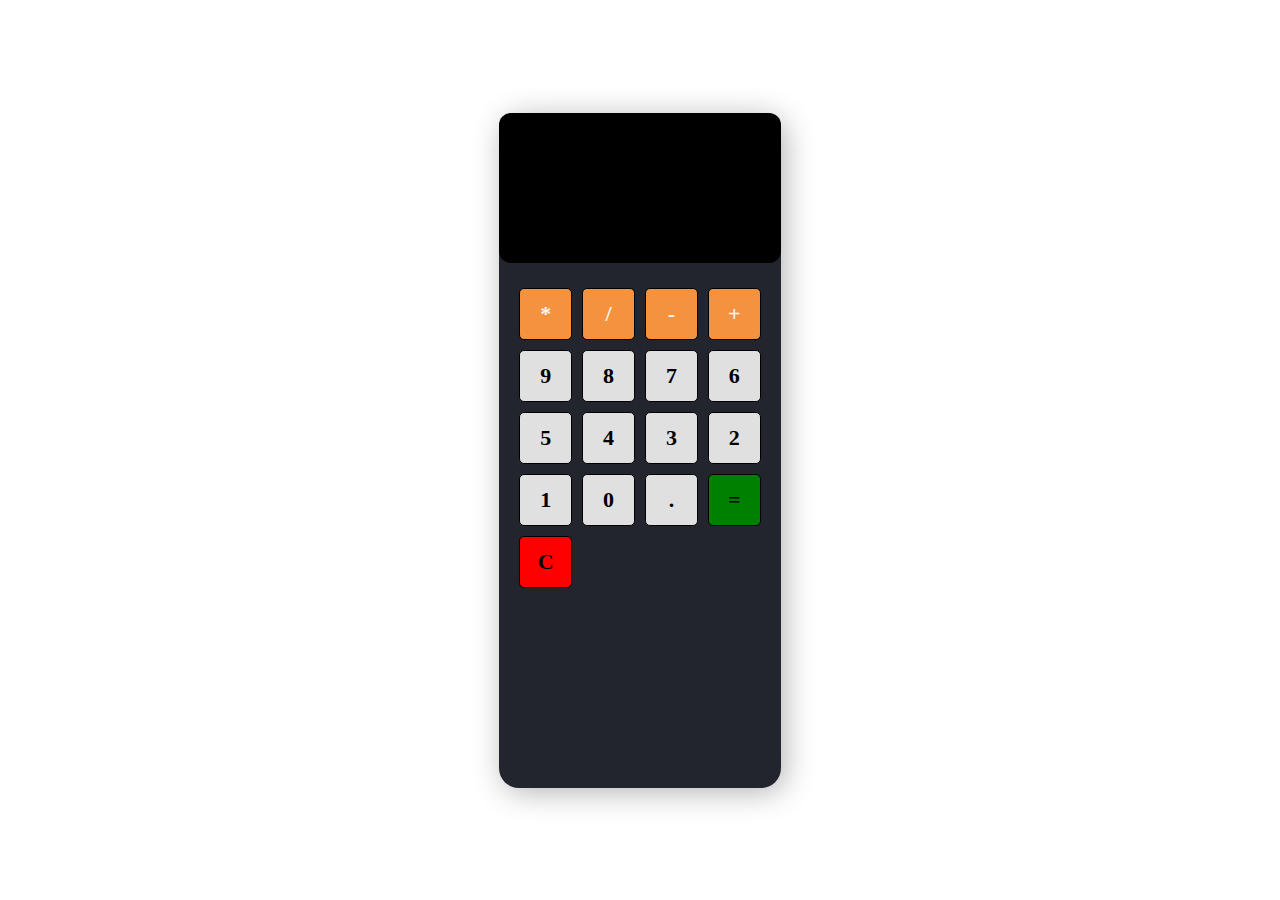
<file: CALCULATOR/index.html>
<!DOCTYPE html>
<html lang="en">
<head>
    <meta charset="UTF-8">
    <meta http-equiv="X-UA-Compatible" content="IE=edge">
    <meta name="viewport" content="width=device-width, initial-scale=1.0">
    <title>PROJECT2</title>
    <link rel="stylesheet" href="style.css">
</head>
<body>
    <div class="container">
        <div class="contant">
            <form  >
                <input type="text" class="screen">
            </form>

            <div class="buttons">
                <button class="btn btn-yellow" type="button" data-num="*">*</button>
                <button class="btn btn-yellow" type="button" data-num="/">/</button>
                <button class="btn btn-yellow" type="button" data-num="-">-</button>
                <button class="btn btn-yellow" type="button" data-num="+">+</button>

                <button class="btn btn-gray" type="button" data-num="9">9</button>
                <button class="btn btn-gray" type="button" data-num="8">8</button>
                <button class="btn btn-gray" type="button" data-num="7">7</button>
                <button class="btn btn-gray" type="button" data-num="6">6</button>
                <button class="btn btn-gray" type="button" data-num="5">5</button>
                <button class="btn btn-gray" type="button" data-num="4">4</button>
                <button class="btn btn-gray" type="button" data-num="3">3</button>
                <button class="btn btn-gray" type="button" data-num="2">2</button>
                <button class="btn btn-gray" type="button" data-num="1">1</button>
                <button class="btn btn-gray" type="button" data-num="0">0</button>
                <button class="btn btn-gray" type="button" data-num=".">.</button>


                <button class="btn-green btn-equal" type="button" >=</button>
                <button class="btn-red btn-clear" type="button" >C</button>
            </div>
        </div>
    </div>
    <script src="scriprt.js"></script>
</body>
</html>
</file>
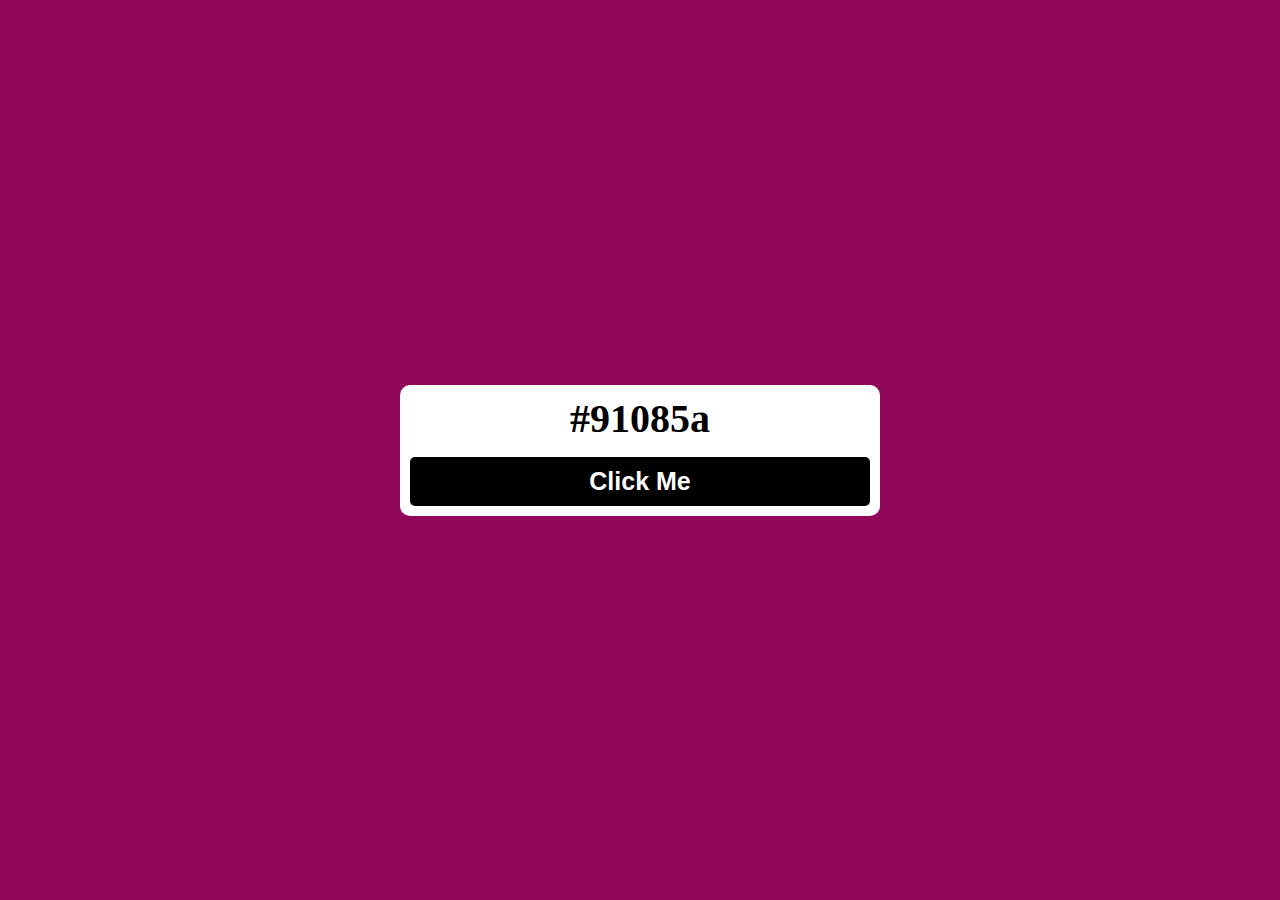
<file: COLOR-GENERATOR/index.html>
<!DOCTYPE html>
<html lang="en">

<head>
    <meta charset="UTF-8">
    <meta http-equiv="X-UA-Compatible" content="IE=edge">
    <meta name="viewport" content="width=device-width, initial-scale=1.0">
    <title>Color Generator</title>
    <link rel="stylesheet" href="style.css">
</head>

<body>
    <div class="container">
        <div class="containt">
            <h2 id="code">#fff</h2>
            <button id="btn">Click Me</button>
        </div>
    </div>
    <script src="script.js"></script>
</body>

</html>
</file>
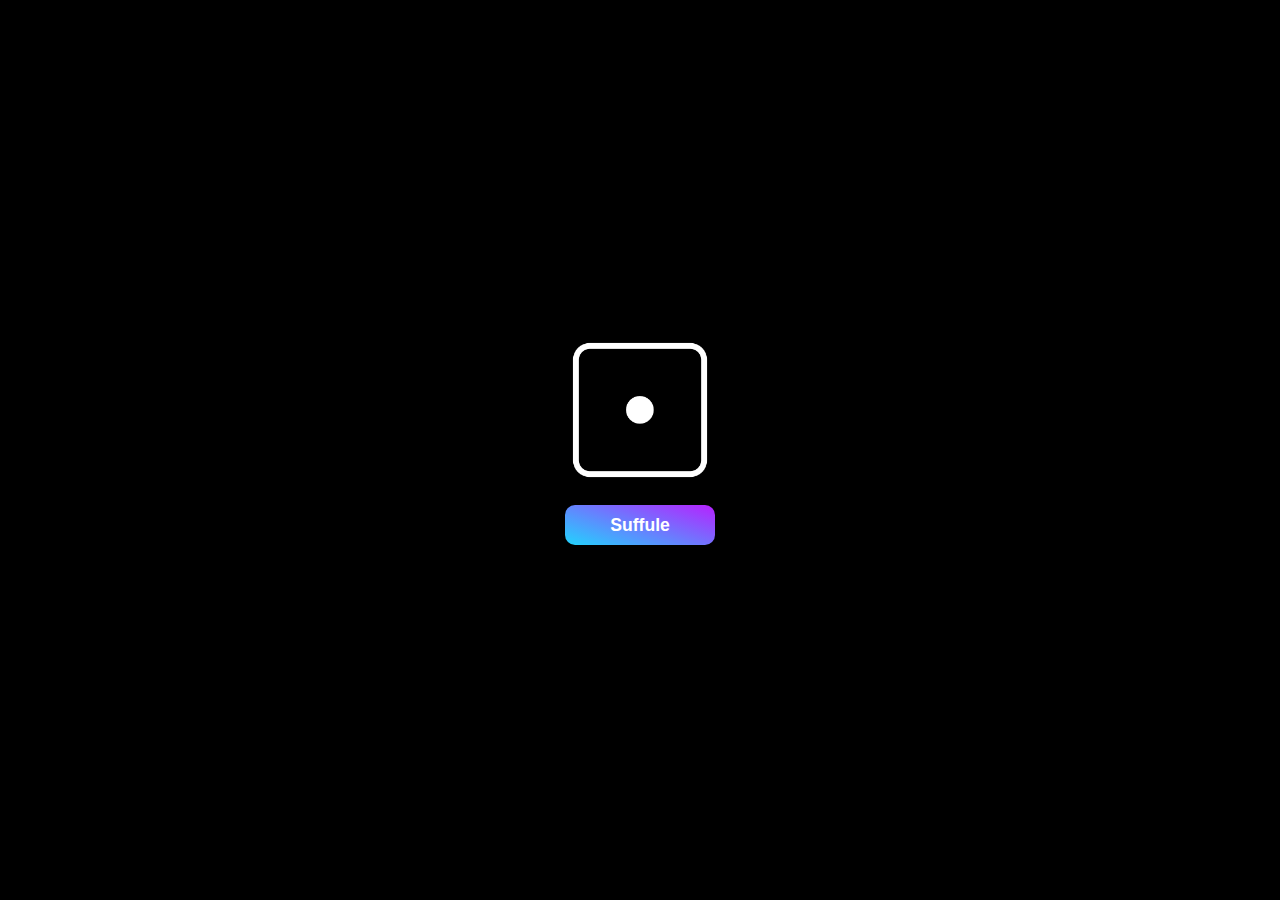
<file: DICE-GAME/index.html>
<!DOCTYPE html>
<html lang="en">
<head>
    <meta charset="UTF-8">
    <meta http-equiv="X-UA-Compatible" content="IE=edge">
    <meta name="viewport" content="width=device-width, initial-scale=1.0">
    <title>DICE GAME</title>
    <link rel="stylesheet" href="style.css">

</head>
<body>
    <div class="container">
        <img src="1.png" alt="" id="img">
        <button class="btn">Suffule</button>
    </div>
    <script src="script.js"></script>
</body>
</html>
</file>
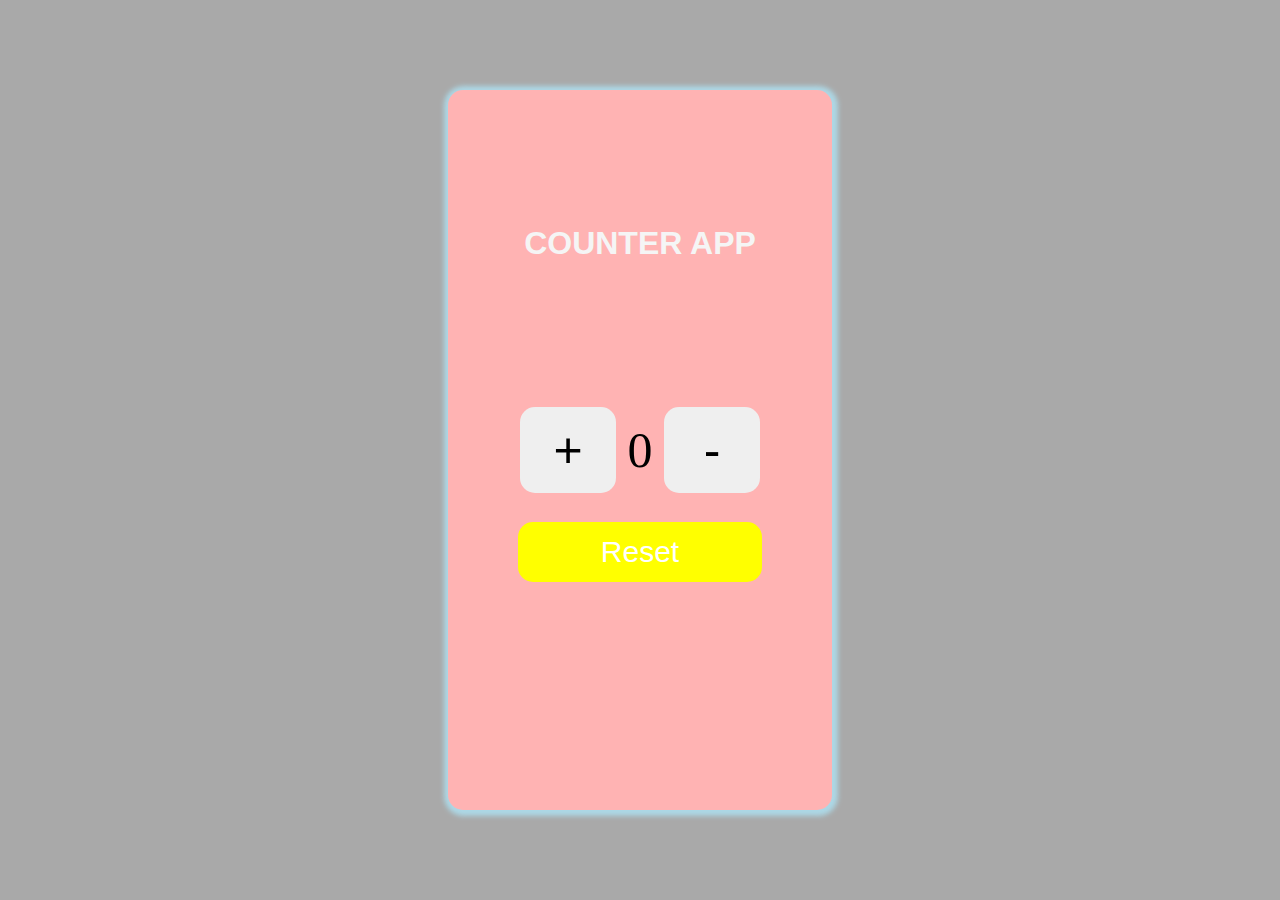
<file: COUNTER-APP/practice2.html>
<!DOCTYPE html>
<html lang="en">

<head>
    <meta charset="UTF-8">
    <meta http-equiv="X-UA-Compatible" content="IE=edge">
    <meta name="viewport" content="width=, initial-scale=1.0">
    <title>Document</title>
    <link rel="stylesheet" href="practice2.css">
</head>

<body>
    <div class="container">
        
        <div class="containt">
            <h1>COUNTER APP</h1>
            <!-- <input type="text" readonly value="0"> -->
            <button class="plusbtn">+</button>
            <span id="counter">0</span>
            <button class="minusbtn">-</button>
            <button class="resetbtn">Reset</button>

        </div>
    </div>


    <script src="practice2.js"></script>
</body>

</html>
</file>
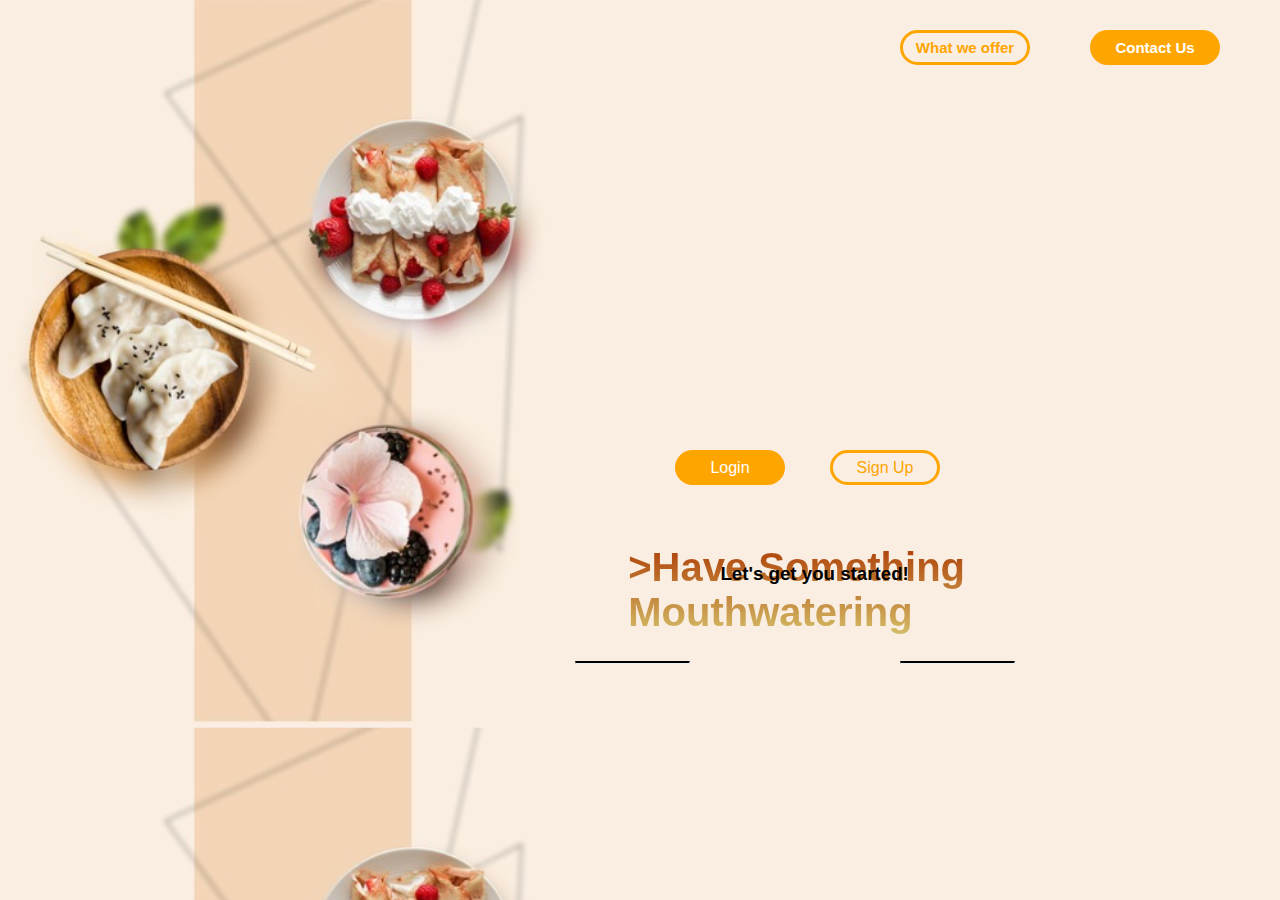
<file: FOOD-PROJECT/dummy.html>
<!DOCTYPE html>
<html lang="en">

<head>
    <meta charset="UTF-8">
    <meta http-equiv="X-UA-Compatible" content="IE=edge">
    <meta name="viewport" content="width=device-width, initial-scale=1.0">
    <title>Document</title>
    <link rel="stylesheet" href="dumy.css">
</head>

<body>
    <div class="container">
        <div class="header">
            <ul>
                <li>What we offer</li>
                <li>Contact Us</li>
            </ul>
        </div>
        <div class="wrap">
            <h1>>Have Something <br>
                <span>Mouthwatering</span>
            </h1>
            <hr class="one"><h3>Let's get you started!</h3><hr class="two">

            <div class="btns">
                <div class="loginBtn">Login</div>
                <div class="registerBtn">Sign Up</div>
            </div>
        </div>
    </div>
</body>

</html>
</file>
<file: CALCULATOR/style.css>
*{
    margin: 0;
    padding: 0;
    box-sizing: border-box;
    font-family: 'Times New Roman', Times, serif;
}
.container{
    height: 100vh;
    width: 100vw;
    background-color: white;
    display: flex;
    justify-content: center;
    align-items: center;
}
.contant{
    width: 22%;
    height: 75%;
    background-color: #22252D;
    box-shadow: 4px 4px 30px rgba(0,0,0,0.3);
    border-radius: 20px;
}
form input{
    width: 100%;
    height: 150px;
    border: none;
    border-radius: 12px;
    font-size: 2rem;
    padding: 1rem;
    color: #fff;
    background: #000;
    text-align: right;
    pointer-events: none;
}
button{
    flex: 0 0 22% ;
    margin: 5px 0;
    border: 1px solid #000;
    width: 60px;
    height: 52px;
    font-size: 22px;
    font-weight: 600;
    border-radius: 5px;
    cursor: pointer;
}
.buttons{
    display: flex;
    flex-wrap: wrap;
    justify-content: space-between;
    padding: 20px;
}


.btn-yellow{
background: rgb(245, 146, 62);
color: whitesmoke;
}

.btn-gray{
background: rgb(224, 224,224);
}

.btn-green{
background: green;
}
.btn-red{
background: red;
}
</file>
<file: COLOR-GENERATOR/style.css>
* {
    margin: 0;
    padding: 0;
    box-sizing: border-box;
}
body {
    transition: 0.5s;
}
.container {
    height: 100vh;
    width: 100vw;
    display: flex;
    justify-content: center;
    align-items: center;
}

.containt {
    width: 30rem;
    background-color: white;
    padding: 10px;
    border-radius: 10px;
    text-align: center;
}

h2 {
    font-size: 40px;
}

#btn {
    font-size: 25px;
    display: block;
    width: 100%;
    background-color: black;
    border: none;
    border-radius: 5px;
    color: white;
    padding: 10px;
    font-weight: 600;
    cursor: pointer;
    margin-top: 15px;
}
</file>
<file: DICE-GAME/style.css>
*{
    margin: 0;
    padding: 0;
    box-sizing: border-box;
}
.container{
    width: 100%;
    height: 100vh;
    display: flex;
    justify-content: center;
    align-items: center;
    flex-direction: column;
    background-color: black;
}
#img{
    width: 150px;
    height: 150px;
}

.btn{
    width: 150px;
    height: 40px;
    margin: 20px;
    font-size: 1.1rem;
    font-family: Verdana, Geneva, Tahoma, sans-serif;
    font-weight: 700; 
    color: white;
    border-radius: 10px;
    border: none;
    cursor: pointer;
    background: #21d4fd;
    background-image: linear-gradient(19deg , #21d4fd 0%, #b721ff 100%);
}
</file>
<file: COUNTER-APP/practice2.css>
* {
    margin: 0;
    padding: 0;
    box-sizing: border-box;
}

.container {
    height: 100vh;
    width: 100vw;
    background-color:darkgray;
    display: flex;
    align-items: center;
    justify-content: center;
}

.containt {
    height: 80vh;
    width: 30vw;
    display: flex;
    align-items: center;
    justify-content: center;
    background-color: #ffb3b3;
    /* border: 2px solid black; */
    box-shadow: 1px 1px 5px 5px lightblue;
    border-radius: 15px;
}

/*   */
.plusbtn {
    font-size: 50px;
    height: 12%;
    width: 25%;
    border: none;
    border-radius: 15px;
    margin: 3%;
}

.minusbtn {
    font-size: 50px;
    height: 12%;
    width: 25%;
    border: none;
    border-radius: 15px;
    margin: 3%;
}

#counter {
    font-size: 50px;
}

.resetbtn {
    font-size: 30px;
    border: none;
    border-radius: 15px;
    background-color: yellow;
    color: white;
    padding: 1%;
    position: absolute;
    top: 58%;
    width: 19%;
}

h1 {
    position: absolute;
    top: 25%;
    color: whitesmoke;
    font-family: sans-serif;
}
</file>
<file: FOOD-PROJECT/dumy.css>
* {
    margin: 0px;
    padding: 0px;
    box-sizing: border-box;
    font-family: Arial, Helvetica, sans-serif;
}

.container {
    height: 100vh;
    width: 100vw;
    background-image: url(WhatsApp\ Image\ 2023-02-12\ at\ 10.39.07.jpg);
    background-size: 100%;
}

ul {
    display: flex;
    justify-content: flex-end;
    padding-top: 30px;
}

li {
    list-style: none;
    font-weight: 600;
    font-size: 15px;
    margin-right: 60px;
}

.header li:nth-child(1) {
    color: orange;
    border: 3px solid orange;
    height: 35px;
    width: 130px;
    display: flex;
    justify-content: center;
    align-items: center;
    border-radius: 20px;
    cursor: pointer;
}

.header li:nth-child(2) {
    color: white;
    background-color: orange;
    height: 35px;
    width: 130px;
    display: flex;
    justify-content: center;
    align-items: center;
    border-radius: 20px;
    cursor: pointer;

}

h1 {
    font-size: 40px;
    background: -webkit-linear-gradient(rgb(174, 62, 6), rgb(212, 189, 103));
    -webkit-background-clip: text;
    -webkit-text-fill-color: transparent;
    position: absolute;
    right: 315px;
    bottom: 265px;
}

.btns {
    position: relative;
    right: 340px;
    /* bottom: -22px; */
    top: 385px;
    display: flex;
    justify-content: flex-end;
}

.loginBtn {
    margin-right: 45px;
    color: white;
    background-color: orange;
    height: 35px;
    width: 110px;
    display: flex;
    justify-content: center;
    align-items: center;
    border-radius: 20px;
    cursor: pointer;
}

.registerBtn {
    color: orange;
    border: 3px solid orange;
    height: 35px;
    width: 110px;
    display: flex;
    justify-content: center;
    align-items: center;
    border-radius: 20px;
    cursor: pointer;
}

h3 {
    position: absolute;
    right: 29%;
    bottom: 35%;
}

.one {
    width: 9%;
    position: absolute;
    bottom: 236px;
    right: 590px;
    border-top: 2px solid rgb(0, 0, 0);
}
.two{
    width: 9%;
        position: absolute;
        bottom: 236px;
        right: 265px;
        border-top: 2px solid rgb(0, 0, 0);
}
</file>
